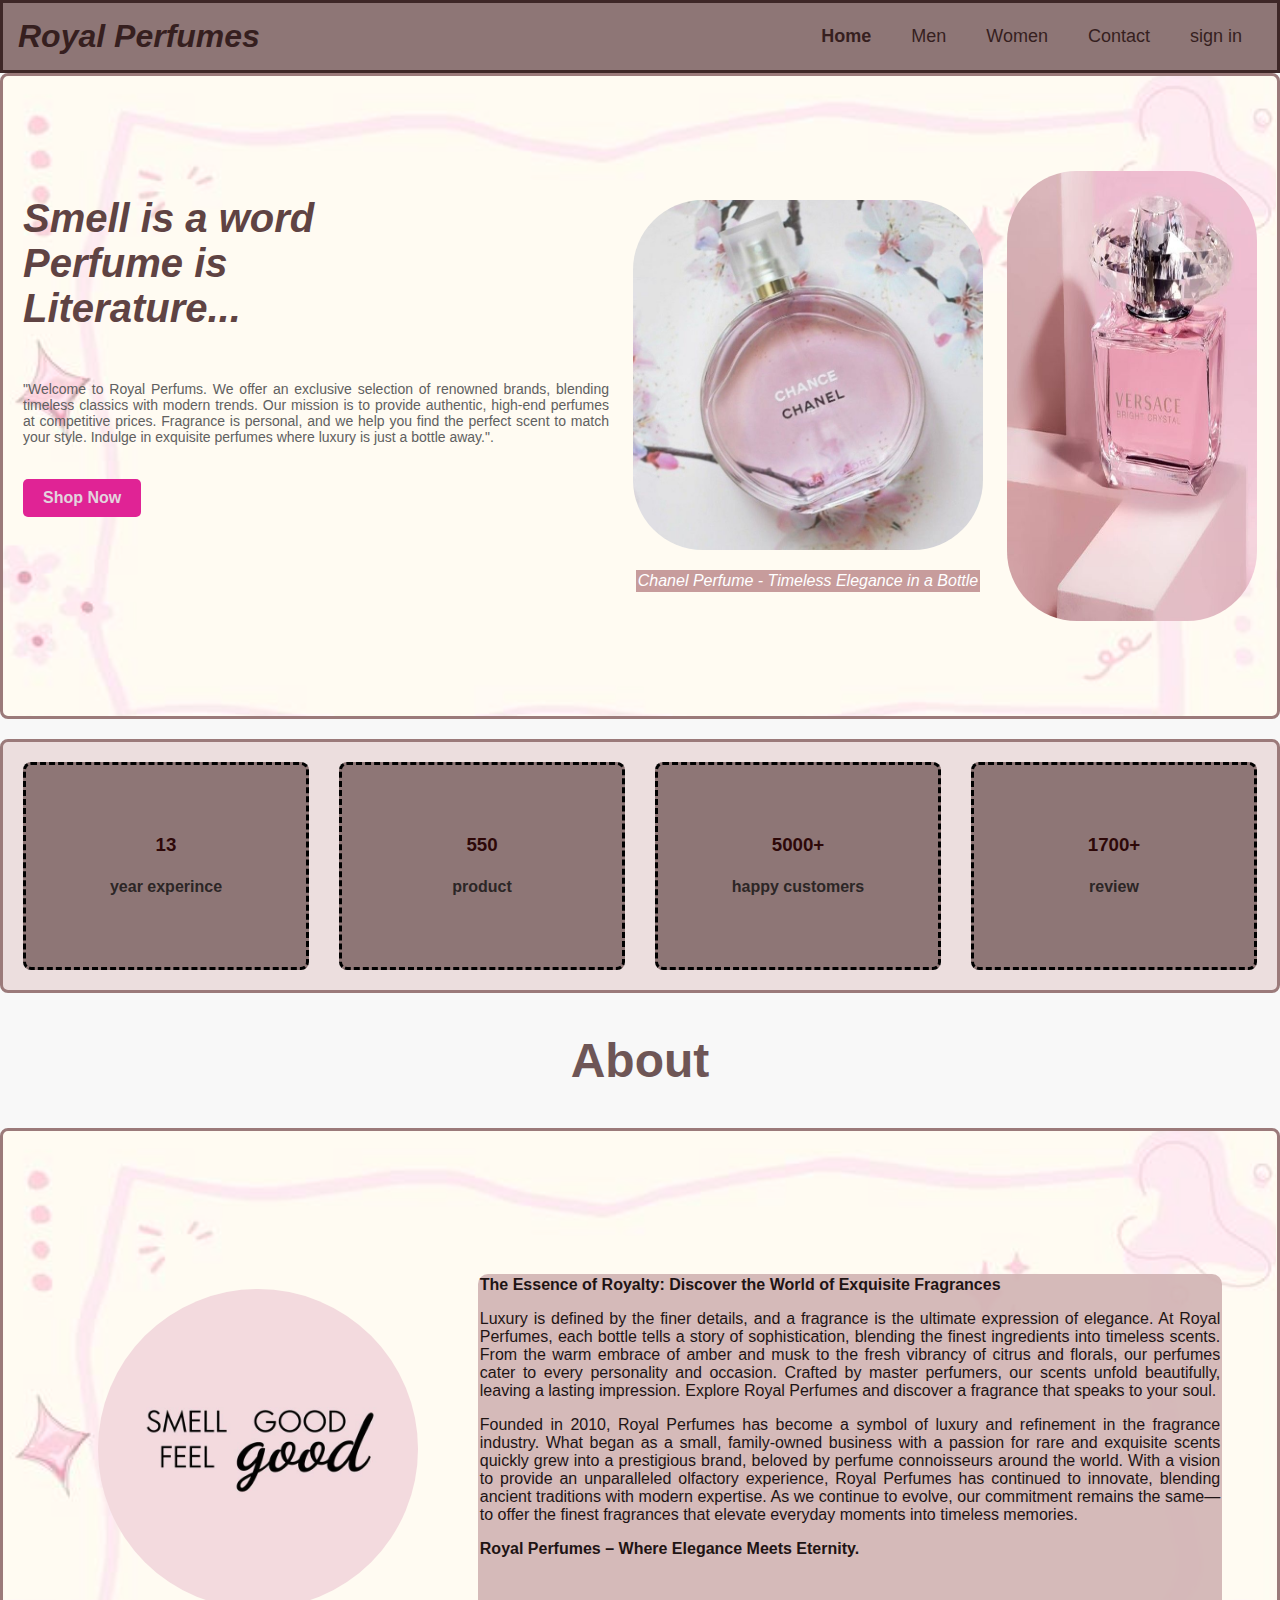
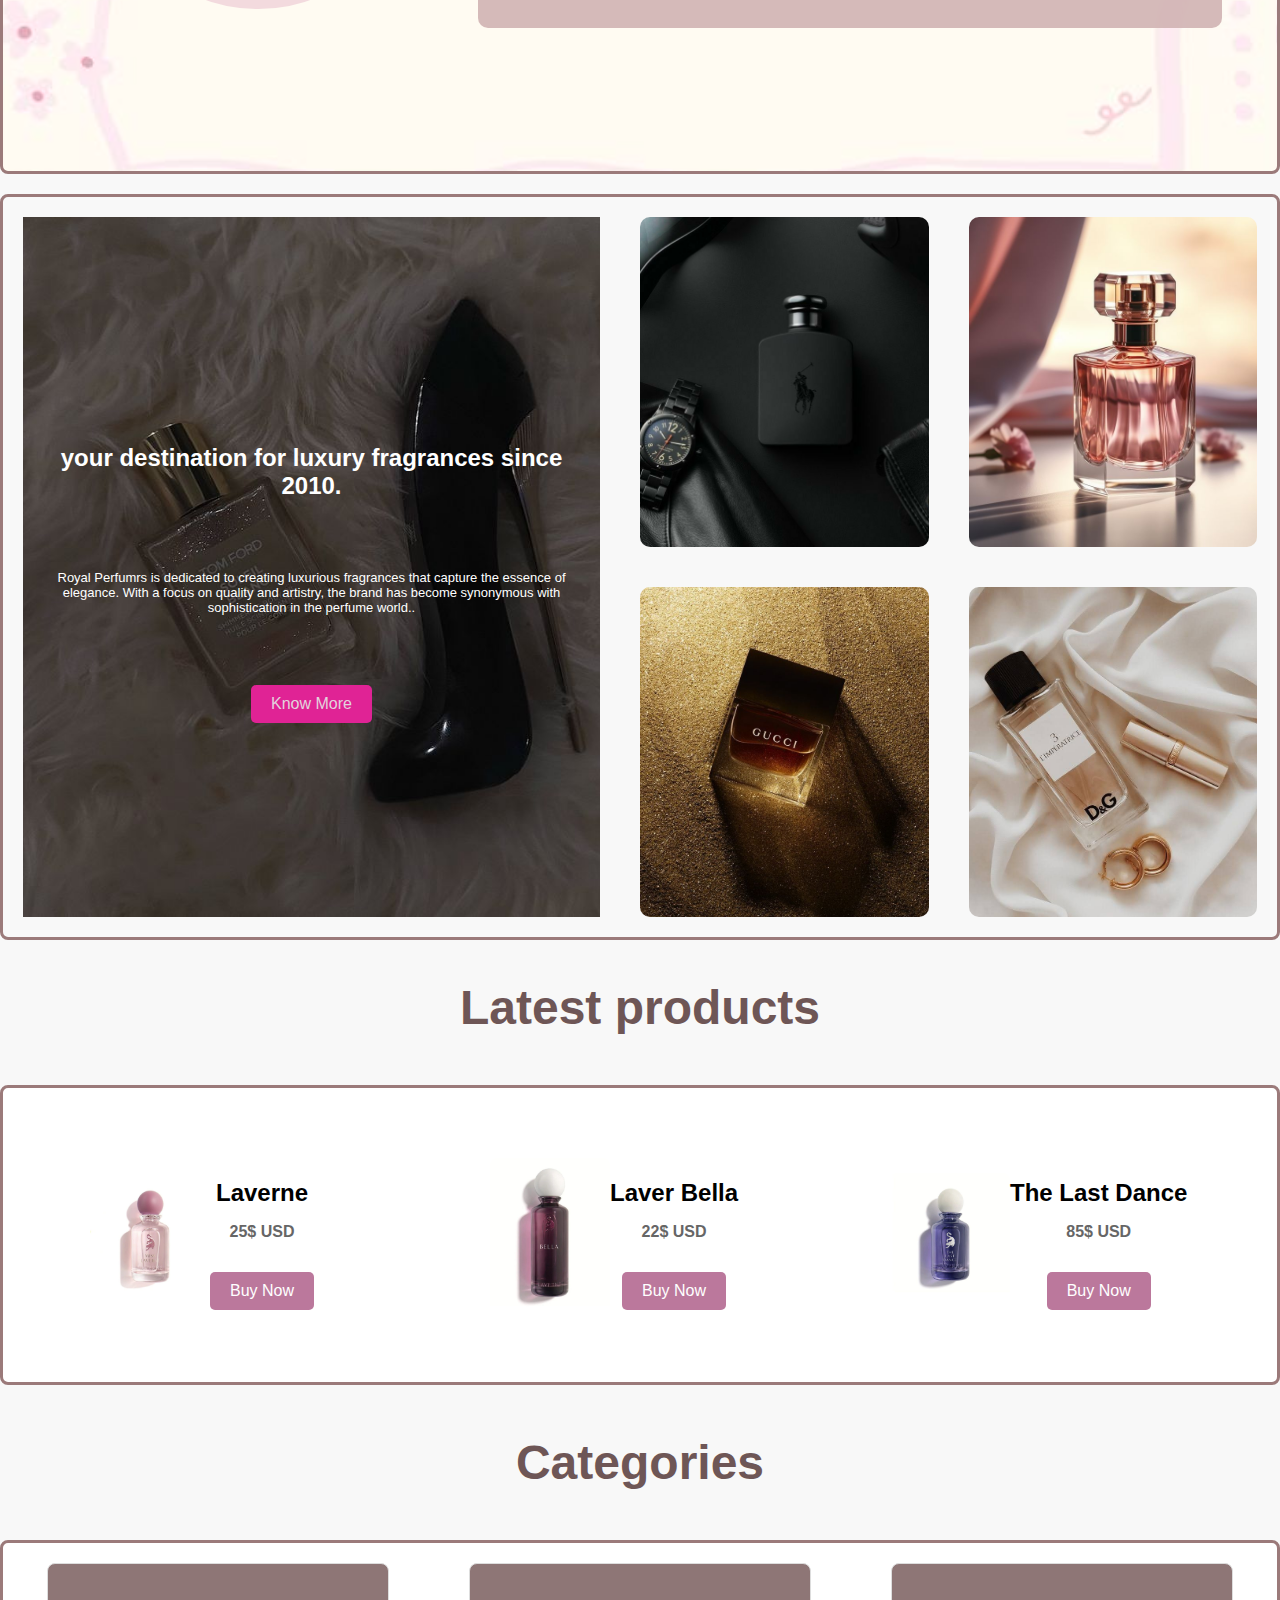
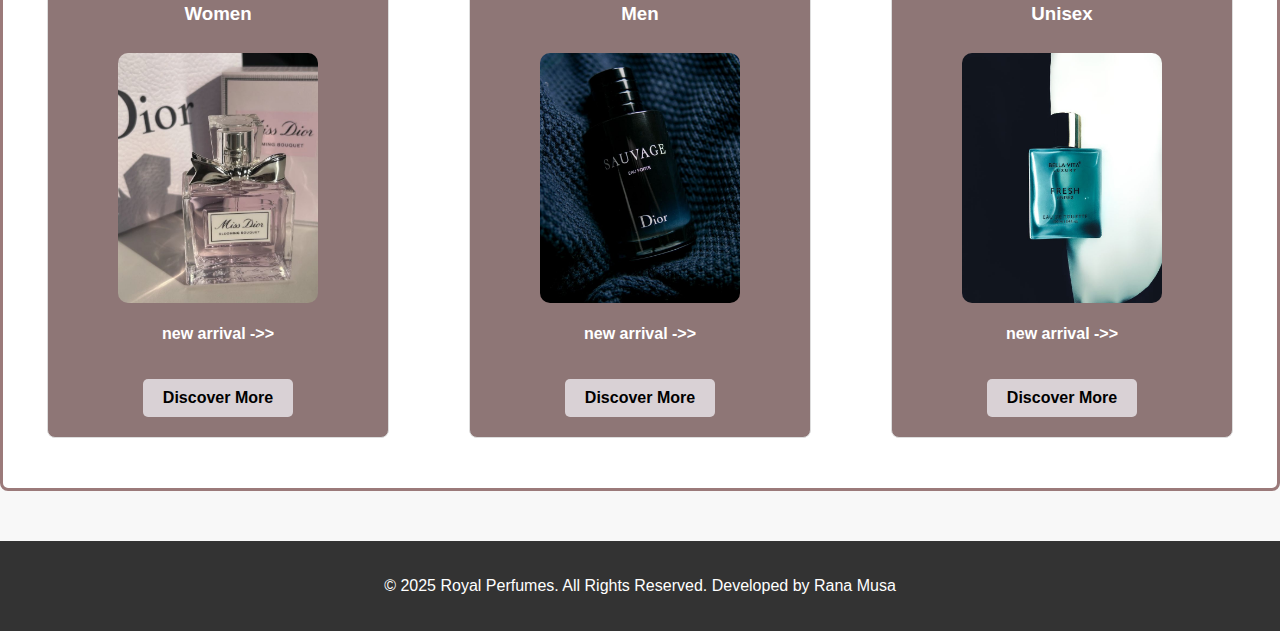
<file: index.html>
<!--Developed by Rana Musa-->
<!DOCTYPE html>
<html lang="en">
<head>
    <meta charset="UTF-8">
    <meta name="viewport" content="width=device-width, initial-scale=1.0">
    <title>Luxury Perfumes</title>
    <link rel="stylesheet" href="css/style.css">
    <link rel="stylesheet" href="css/common.css">

</head>
<body>
    <header>
        <a href="index.html"><h1>Royal Perfumes</h1></a>
        <nav>
            <ul>
                <li><a href="index.html"><strong>Home</strong></a></li>
                <li><a href="#Men">Men</a></li>
                <li><a href="#women">Women</a></li>
                <li><a href="Contact/contact.html">Contact</a></li>
                <li><a href="#about">sign in</a></li>
                
            </ul>
        </nav>
    </header>
    <section class="section">
        <div class="text-container">
            <h2>Smell is a word<br/>Perfume is<br/> Literature...</h2>
            <p class="about_text">"Welcome to Royal Perfums. 
                We offer an exclusive selection of renowned brands, blending timeless classics with modern trends.
                Our mission is to provide authentic, high-end perfumes at competitive prices. Fragrance is personal, 
                and we help you find the perfect scent to match your style. Indulge in exquisite perfumes where luxury is just a bottle away.".
            </p>
            
        <button class="cta-button"><strong>Shop Now</strong></button> 
        </div>
    
        <div class="image-container">
            <figure class="image-container">
                <img class="image1" src="images/img1.jpg" alt="Perfume Chanel">
                <figcaption>Chanel Perfume - Timeless Elegance in a Bottle</figcaption>
            </figure>
            <img class="image2" src="images/img2.jpg" alt="Perfume vercace">
        </div> 
    </section>
    <section class="info-container">
        <div class="info-card">
            <h3><strong>13</strong></h3>
            <h4>year experince</h4>

        </div>
        <div class="info-card">
            <h3><strong>550</strong></h3>
            <h4>product</h4>

        </div>
        <div class="info-card">
            <h3><strong>5000+</strong></h3>
            
            <h4>happy customers</h4>

        </div>
        <div class="info-card">
            <h3><strong>1700+</strong></h3>
            <h4>review</h4>

        </div>

    </section>  
    <h2 class="headings">About</h2>
    <section class="section2">
        
        <div class="pic">
            <img src="images/img16.jpg" alt="Smell good feel good">
        </div>
        <aside class="sidebar">
            <article>
                <strong>The Essence of Royalty: Discover the World of Exquisite Fragrances</strong>
                <p>Luxury is defined by the finer details, and a fragrance is the ultimate expression of elegance.
                At Royal Perfumes, each bottle tells a story of sophistication, blending the finest ingredients into timeless scents.
                From the warm embrace of amber and musk to the fresh vibrancy of citrus and florals, our perfumes cater to every personality and occasion.
                Crafted by master perfumers, our scents unfold beautifully, leaving a lasting impression. Explore Royal Perfumes and discover a
                fragrance that speaks to your soul.</p>
                <p>Founded in 2010, Royal Perfumes has become a symbol of luxury and refinement in the fragrance industry. What began as a small,
                     family-owned business with a passion for rare and exquisite scents quickly grew into a prestigious brand, beloved by perfume 
                     connoisseurs around the world. With a vision to provide an unparalleled olfactory experience, Royal Perfumes has continued to 
                     innovate, blending ancient traditions with modern expertise. As we continue to evolve, our commitment remains the same—to offer 
                     the finest fragrances that elevate everyday moments into timeless memories.</p>
                <strong>Royal Perfumes – Where Elegance Meets Eternity.</strong>
            </article>
        </aside>
    </section>
    
    
   
    <section class="grid-container">
        
        <div class="big-item">
            <h4>your destination for luxury fragrances since 2010.</h4>
            <h6>Royal Perfumrs is dedicated to creating luxurious fragrances that capture the essence of elegance. 
                With a focus on quality and artistry, the brand has become synonymous with sophistication in the perfume world..</h6>
                 
            <a href="/Contact/contact.html"><button class="cta-button">Know More</button>   </a>
          
        </div>
    
       
        <div class="small-item1" >
           
        </div>
        <div class="small-item2"></div>
        <div class="small-item3"></div>
        <div class="small-item4"></div>
    </section>
     
        <h2 class="headings">Latest products</h2>

        <div class="product-container">
        
            <div class="product-card">
                <img class="product-image" src="images/img3.jpg" alt="Product Image Laverne">
                <div class="product-info">
                    <h2 class="product-title">Laverne</h2>
                    <h3 class="product-description">
                        25$ USD

            
                    </h3>
                    <button class="buy-btn">Buy Now</button>
                </div>
            </div>
            
    <div class="product-card">
        
        <img class="product-image" src="images/img4.jpg" alt="Product Image Laver Bella">
                <div class="product-info">
                    <h2 class="product-title">Laver Bella</h2>
                    <h3 class="product-description">
                        22$ USD 
                    </h3>
                    <button class="buy-btn">Buy Now</button>
                </div>
            </div>
            <div class="product-card">
                <img class="product-image" src="images/img5.jpg" alt="Product Image The Last Dance">
                <div class="product-info">
                    <h2 class="product-title">The Last Dance</h2>
                    <h3 class="product-description">
                        85$ USD 
                    </h3>
                    <button class="buy-btn">Buy Now</button>
                </div>
            </div>
    </div>
    


    
    
    <h2 class="headings">Categories</h2>
    
    <div class="Categories-container">
        <div class="Categories-card">
            <h3 class="text">Women</h3>
            <img class="Categories-image" src="images/img6.jpg" alt="Men's Perfume">
            <h4 class="text">new arrival ->> </h4>
            <button class="Categories-button"><strong> Discover More</strong> </button>
        </div>
        <div class="Categories-card">
            <h3 class="text" >Men</h3>
            <img class="Categories-image" src="images/img7.jpg" alt="Women's Perfume">
            <h4 class="text">new arrival ->> </h4>
            <button class="Categories-button"><strong> Discover More</strong></button>
        </div>
        <div class="Categories-card">
            <h3 class="text">Unisex</h3>
            <img class="Categories-image" src="images/img8.jpg" alt="Unisex Perfume">
            <h4 class="text">new arrival ->> </h4>
            <button class="Categories-button"><strong> Discover More</strong></button>
        </div>
        
    </div>
    
    
    
    <footer class="footer">
        <p>&copy; 2025 Royal Perfumes. All Rights Reserved. Developed  by Rana Musa</p>
    </footer>
</body>
</html>
</file>
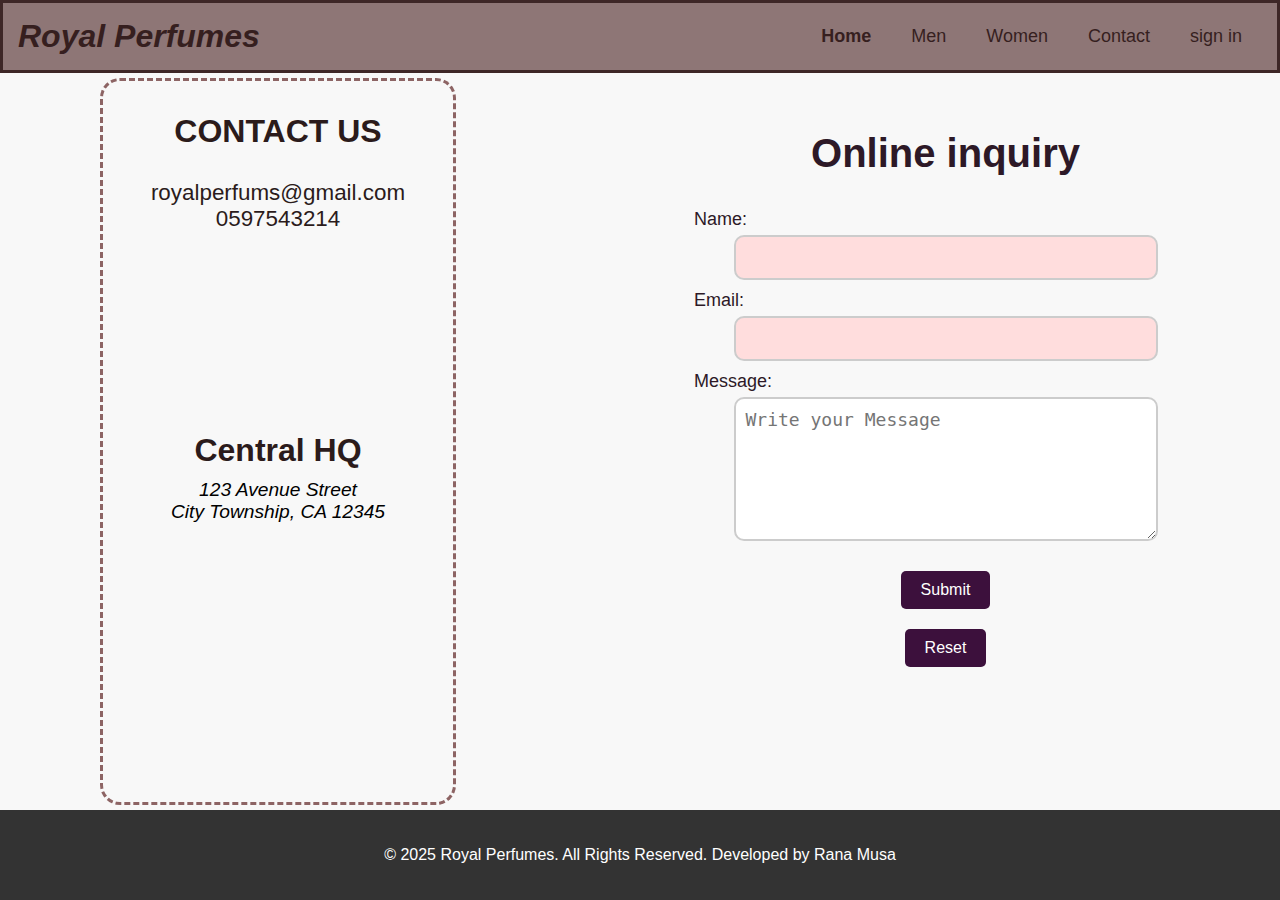
<file: Contact/contact.html>
<!DOCTYPE html>
<html lang="en">
<head>
    <meta charset="UTF-8">
    <meta name="viewport" content="width=device-width, initial-scale=1.0">
    <title>Contact Us</title>
    <link rel="stylesheet" href="../css/common.css">
    <link rel="stylesheet" href="../css/contact.css">
</head>
<body>
    <div class="grid-container">
        <header class="header">
            <a href="../index.html"><h1>Royal Perfumes</h1></a>
            <nav>
                <ul>
                    <li><a href="../index.html"><strong>Home</strong></a></li>
                    <li><a href="#Men">Men</a></li>
                    <li><a href="#women">Women</a></li>
                    <li><a href="/Contact/contact.html">Contact</a></li>
                    <li><a href="#about">sign in</a></li>
                </ul>
            </nav>
        </header>

        <aside class="sidebar">
            <h3>CONTACT US</h3>
            <h4>royalperfums@gmail.com<br/>0597543214</h4>
            <h3>Central HQ</h3>
            <address>123 Avenue Street<br/>City Township, CA 12345</address>
        </aside>

        <main class="main-content">
            <h2 class="form-title">Online inquiry</h2>
            <form method="get">
                <label for="name">Name:</label>
                <input type="text" id="name" name="name" class="input-field" required>

                <label for="email">Email:</label>
                <input type="email" id="email" name="email" class="input-field" required>
                <label for="message">Message:</label>
                <textarea class="textarea-decoration" id="textarea" name="textarea" rows="5" cols="40" placeholder="Write your Message" required></textarea>

                <button type="submit" class="submit-btn">Submit</button>
                <button type="reset" class="submit-btn">Reset</button>
            </form>
        </main>

        <footer class="footer">
            <p>&copy; 2025 Royal Perfumes. All Rights Reserved. Developed by Rana Musa</p>
        </footer>
    </div>
</body>
</html>
</file>
<file: css/style.css>
.section {
  display: flex;
  align-items: center;
  text-align:left;
  justify-content: space-between;
  background-image: url("/images/img9.png");
  height: 600px;
  padding: 20px;
  gap: 20px;
  border-radius: 8px;
  border: solid #9b7a7a ;
  margin-bottom: 20px; 
}
.text-container h2 {
  margin-top: 100px;
  margin-bottom: 50px; 
  font-size: 2.5em;
  color: #5f4343;
  font-weight: bold;
  font-style: italic;
  font-family:'Trebuchet MS', 'Lucida Sans Unicode', 'Lucida Grande', 'Lucida Sans', Arial, sans-serif;
}


.text-container {
  flex: 1; 
  flex-direction: column;
  height: 600px;
}
.about_text {
  color: rgb(96, 96, 96);
  font-size: 14px; 
  text-align: justify;
  flex: 1;
}
.cta-button {
  margin-top: 20px; 
  padding: 10px 20px;
  background-color: #e02395; 
  color: rgb(227, 211, 221);
  border: none;
  border-radius: 5px;
  font-size: 16px;
  cursor: pointer;
}

.cta-button:hover {
  background-color: #ff0099; 
 
  
}
.cta-button:active {
  transform: scale(1.02);
  
}
.image-container {
  display: flex;
  gap: 20px; 
  flex: 1; 
}


.image1 {
 
  width: 350px; 
  height: 350px;
  border-radius: 70px; 
  flex: 0 1 300px;
}

.image2 {
  width: 250px; 
  height: 450px;
  border-radius: 70px; 
  flex: 0 1 300px;

}
@media screen and (max-width: 1024px) {
  .section {
      height: auto;
      flex-direction: column;
      text-align: center;
      padding: 40px 20px;
  }

  .text-container h2 {
      font-size: 2em;
      margin-top: 0;
  }

  .about_text {
      font-size: 16px;
      text-align: center;
  }

  .cta-button {
      align-self: center;
  }

  .image-container {
      justify-content: center;
      gap: 15px;
  }

  .image1, .image2 {
      width: 250px;
      height: auto;
  }
 
}

@media screen and (max-width: 768px) {

.text-container h2 {
  font-size: 1.8em;
}

.about_text {
  font-size: 14px;
}

.image-container {
  flex-direction: column;
  align-items: center;
}

.image1, .image2 {
  width: 80%;
  max-width: 300px;
}


}


@media screen and (max-width: 480px) {
  .section {
      padding: 20px;
  }

  .text-container h2 {
      font-size: 1.5em;
  }

  .about_text {
      font-size: 13px;
      text-align: center;
  }

  .image1, .image2 {
      width: 90%;
      max-width: 250px;
  }

}


/******************************************************************************************************************************************/
/* Info Container */
.info-container {
  display: flex;
  flex-direction: row;
  justify-content: center;
  align-items: center;
  background-color: #ecdede;
  border-radius: 8px;
  padding: 20px;
  gap: 30px;
  border: solid #9b7a7a ;
  margin-bottom: 40px;
  
}
.info-container:hover
{
  border: solid #9b7a7a ;
}
.info-card{
  display: flex;
  background-color: #8e7676;
  flex-direction: column;
  border-radius: 8px;
  padding: 50px;
  width: 300px;
  flex: 0 1 300px;
  align-items: center;
  text-align: center;
  border-style: dashed ;
  border-color: solid #9b7a7a ;
  
}

.info-card h3{
  color: #2d0808;
  margin-bottom: 1px;

}
.info-card h4{
  color: #2c2626;
} 

@media screen and (max-width: 1024px) {
  .info-container {
    gap: 20px;
  }

  .info-card {
    width: 250px;
    padding: 40px;
  }

  .info-card h3 {
    font-size: 22px;
  }

  .info-card h4 {
    font-size: 16px;
  }
}

@media screen and (max-width: 768px) {
  .info-container {
    gap: 15px;
  }

  .info-card {
    width: 220px;
    padding: 30px;
  }

  .info-card h3 {
    font-size: 20px;
  }

  .info-card h4 {
    font-size: 14px;
  }
}

@media screen and (max-width: 480px) {
  .info-container {
    flex-direction: column; 
    align-items: center;
    gap: 10px;
  }

  .info-card {
    width: 150px; 
    height: 150px; 
    padding: 10px; 
    display: flex;
    justify-content: center;
    align-items: center;
    text-align: center;
    border-radius: 8px;
    border: dashed solid #9b7a7a;
  }

  .info-card h3 {
    font-size: 18px;
    margin-bottom: 5px; 
  }

  .info-card h4 {
    font-size: 12px;
    margin-top: 0;
   
  }
}


/******************************************************************************************************************************************/

.grid-container {
  display: grid;
  grid-template-columns: 2fr 1fr 1fr; 
  grid-template-rows: 1fr 1fr;
  grid-template-areas:
      "big small1 small2"
      "big small3 small4";
  height: 700px;
  padding: 20px;
  gap: 40px;
  border-radius: 8px;
  border: solid #9b7a7a;
  margin-bottom: 2px;
}


.big-item {
  grid-area: big; 
  color: white;
  display: flex;
  align-items: center;
  justify-content: center;
  font-size: 24px;
  padding: 20px;
  background-image: url("../images/img10.jpg");
  background-size: cover;
  text-align: center;
  flex-direction: column;
}


.big-item h4 {
  margin-bottom: 70px; 
}

.big-item h6 {
  margin-top: 0; 
  font-size: 13px;
  font-weight: lighter;
  margin-bottom: 50px;
}


.small-item1, .small-item2, .small-item3, .small-item4 {
  background-color: #d4bebe;
  color: black;
  display: flex;
  align-items: center;
  justify-content: center;
  font-size: 18px;
  padding: 2px;
  border-radius: 10px;
  background-size: cover;
}

.small-item1 {
  grid-area: small1;
  background-image: url("../images/img12.jpg");
}

.small-item2 {
  grid-area: small2;
  background-image: url("../images/img13.jpg");
}

.small-item3 {
  grid-area: small3;
  background-image: url("../images/img14.jpg");
}

.small-item4 {
  grid-area: small4;
  background-image: url("../images/img15.jpg");
}

@media screen and (max-width: 1024px) {
  .grid-container {
    display: grid;
    grid-template-columns: 1fr; 
    grid-template-rows: 5fr 1fr 1fr 1fr 1fr;
    grid-template-areas:
      "big"
      "small1"
      "small2"
      "small3"
      "small4"; 
    height: auto;
  }
  
  .small-item1,.small-item2, .small-item3, .small-item4 {
    background-size: contain; 
    background-position: center; 
    background-repeat: no-repeat; 
    height: 100%; 
    width: 100%; 
    background-color: white;
    
    
  }
  
  .big-item {
    font-size: 27px;
    padding: 8px;
  }

  .small-item1, .small-item2, .small-item3, .small-item4 {
    width: 100%;
    height: 150px; 
    font-size: 14px;
  }
  
}

@media screen and (max-width: 768px) {
  .grid-container {
    grid-template-columns: 1fr; 
    grid-template-rows: 5fr 1fr 1fr 1fr 1fr;
    grid-template-areas:
      "big"
      "small1"
      "small2"
      "small3"
      "small4"; 
    height: auto;
  }

  .big-item {
    font-size: 20px;
  }

  .big-item h4 {
    margin-bottom: 30px; 
  }

  .big-item h6 {
    font-size: 12px; 
    margin-bottom: 30px; 
  }

  .small-item1, .small-item2, .small-item3, .small-item4 {
    font-size: 16px; 
  }
}

@media screen and (max-width: 480px) {
  

  .big-item {
    font-size: 18px; 
    background-size: contain;
    
  }

  .big-item h4 {
    margin-bottom: 20px;
  }

  .big-item h6 {
    font-size: 10px; 
    margin-bottom: 20px;
  }

  .small-item1, .small-item2, .small-item3, .small-item4 {
    font-size: 14px; 
  }
}



/******************************************************************************************************************************/

.product-container {
  display: flex;
  flex-direction: row;
  justify-content: center;
  align-items: center;
  
  background-color: #ffffff;
  border: 1px solid #ddd;
  border-radius: 8px;
  padding: 20px;
  
  margin-top: 50px;
  margin-bottom: 50px;
  border: solid #9b7a7a ;
}

.product-card {
  background-color: #fff;
  border-radius: 8px;
  padding: 50px;
  width: 300px; 
  flex: 0 1 300px;
  display: flex;
  flex: 0 1 300px; 
  align-items: center;
  text-align: center;
  
}
.product-card:hover{
  transform: scale(1.09);
}
.product-image {
  width: 40%;
  
  border-radius: 8px;
}
.product-info {
  margin-top: 10px;
}

.product-title {
  font-size: 1.5em;
  margin: 10px 0;
}

.product-description { 
  font-size: 1em;
  color: #666;
}

.buy-btn {
  margin-top: 15px;
  padding: 10px 20px;
  background-color: #bb789c; 
  color: white;
  border: none;
  border-radius: 5px;
  cursor: pointer;
  font-size: 16px;
  transition: transform 0.2s, background-color 0.3s;
}

.buy-btn:hover {
  background-color: #bc568c; 
  transform: scale(1.05);
}
/***********************************************************************************************************/
.Categories-container {
  display: flex;
  flex-direction: row;
  justify-content: center;
  align-items: center;
  background-color: #ffffff;
  border: 1px solid #ddd;
  border-radius: 8px;
  padding: 20px;
  gap: 80px;
  margin-top: 50px;
  margin-bottom: 50px;
  border: solid #9b7a7a ;
  transition: 0.4;
}

.Categories-card {
  display: flex;
  flex-direction: column;
  justify-content: center;
  align-items: center;
  flex: 0 1 300px;
  background-color: #8e7676;
  border: 1px solid #ddd;
  border-radius: 8px;
  padding: 20px;
  margin-bottom: 30px;
  
}
.text{
  color: white;
}
.Categories-card:hover{
  background-color: #906d6d ;
  transform: scale(1.02);
}

.Categories-image {
  width: 80%;  
  max-width: 200px; 
  height: auto;
  border-radius: 10px;
  margin-top: 10px;
}

.Categories-button {
  margin-top: 15px; 
  padding: 10px 20px;
  background-color: #d9d1d5; 
  color: rgb(0, 0, 0);
  border: none;
  border-radius: 5px;
  cursor: pointer;
  font-size: 16px;
}

.Categories-button:hover {
  background-color: #fff8fc; 
}
.Categories-button:active {
  transform: scale(1.02);
}

/******************************************************************************************************************/






.headings {
  color: #6e5656;
  font-size: 3em;
}

  
 
  @media (max-width: 650px) {
    .product-container {
      flex-direction: column;
      align-items: center;
    }
    .Categories-container{
      flex-direction: column;
      align-items: center;
    }
  
  }
  





  .section2 {
    display: flex;
    align-items: center;
    justify-content: center;
    background-image: url("/images/img9.png");
    height: 600px;
    padding: 20px;
    gap: 20px;
    border-radius: 8px;
    border: solid #9b7a7a;
    margin-bottom: 20px;
    flex-wrap: wrap; 
}

.sidebar {
    width: 60%; 
    height: 350px;
    background-color: rgba(208, 179, 179, 0.9); 
    padding: 2px;
    text-align: center;
    text-align: justify;
    font-size: 1em;
    border-radius: 10px;
    color: #1e1414;
}

.sidebar:hover {
    transform: scale(1.02);
}

.pic img {
    width: 80%;
    max-width: 400px; 
    height: auto;
    border-radius: 180px;
}


@media (max-width: 1024px) {
    .section2 {
      height: auto; 
    }
    
    .sidebar {
        width: 80%; 
        margin-right: 8px; 
        font-size: 1em;
    }
    
    .pic img {
        max-width:40%; 

    }
}

@media (max-width: 768px) {
    .section2 {
        height: auto; 
    }
    
    .sidebar {
        width: 90%; 
        font-size: 0.8em;
    }
    
    .pic img {
        max-width: 30%; 

    }
}

@media (max-width: 480px) {
    .section2 {
        padding: 2px; 
        font-size: 0.8em;
    }
    
    .sidebar {
        width: 100%; 
        height: auto; 
        margin-bottom: 10px;
        margin-left: 10px;
    }
    
    .pic img {
        max-width: 30%; 
        margin-top: 10px;
    }
}


figure {
  padding: 4px;  /* Space inside the border */
  margin: auto;  /* Centers the figure */
  width:fit-content;  /* Adjust width to content */
  display: flex;
  flex-direction: column;  /* Ensures figcaption appears below image */
  align-items: center;
}

figcaption {
  background-color: rgb(199, 156, 156);
  color: white;
  font-style: italic;
  padding: 2px;
  text-align: center;
}
</file>
<file: css/common.css>
body {
  font-family: Arial, sans-serif;
  margin: 0;
  padding: 0;
  background-color: #f8f8f8;
  text-align: center;
}


header {
  grid-area: header;
  background-color: #8e7676;
  color: rgb(0, 0, 0);
  padding: 15px;
  position: sticky;
  top: 0;
  border: solid #3e2727;
  display: flex;
  justify-content: space-between;
  align-items: center;
  flex-wrap: wrap;
  
}


header a {
  text-decoration: none;
  color: #361f1f;
  margin: 0;
}

header a h1 {
  text-align: left;
  margin: 0;
  color: #361f1f;
  font-style: italic;
  font-family: 'Gill Sans', 'Gill Sans MT', Calibri, 'Trebuchet MS', sans-serif;
  
  
}

header h1:hover {
  cursor: pointer;
  transform: scale(1.02);
  color: #000000;
}


nav ul {
  list-style: none;
  padding: 0;
  margin: 0;
  display: flex; 
  flex-wrap: wrap;
  justify-content: flex-end;
}

nav ul li {
  display: inline-block;
  margin: 0 10px;
}

nav ul li a {
  color: #361f1f;
  padding: 6px 10px;
  text-decoration: none;
  transition: 0.4s;
  font-size: large;
}

nav ul li a:hover {
  color: #ffffff;
  cursor: pointer;
}

nav ul li a:active {
  font-size: 1.3em;
}


.footer {
  grid-area: footer;
  background: #333;
  color: white;
  padding: 20px;
  text-align: center;
  bottom: 0;
 
}


@media screen and (max-width: 1024px) {
  nav ul {
    justify-content: center; 
    
  }

  nav ul li a {
    font-size: 16px;
    padding: 5px 8px; 
  }
}

@media screen and (max-width: 768px) {
  header {
    flex-direction: row; 
    justify-content: space-between;
    padding: 10px;
  }

  nav ul {
    justify-content: center; 
    gap: 10px;
  }

  nav ul li a {
    font-size: 14px; 
    padding: 4px 6px;
  }
}

@media screen and (max-width: 480px) {
  header {
    padding: 8px;
    flex-direction: row; 
    align-items: center;
  }

  header a h1 {
    font-size: 1.2em; 
    margin-bottom: 15px;
  }

  nav ul {
    gap: 5px;
  }

  nav ul li a {
    font-size: 15px; 
    padding: 3px 5px;
  }
}
</file>
<file: css/contact.css>
.grid-container {
    display: grid;
    grid-template-areas:
        "header header header"
        "sidebar main-content main-content"
        "footer footer footer";
    grid-template-columns: 1fr 3fr;
    grid-template-rows: auto 1fr auto;
    width: 100%;
    height: 100vh;
    gap: 5px;
}


.sidebar {
    grid-area: sidebar;
    border: solid #8d6464;
    border-style: dashed;
    border-radius: 20px;
    text-align: center;
    margin-left: 100px;
    width: 350px;
}

.sidebar h3 {
    color: #2b1b1b;
    margin-bottom: 10px;
    font-size: 2em;
}

.sidebar h4 {
    font-weight: lighter;
    color: #2b1b1b;
    margin-bottom: 200px;
    font-size: 1.4em;
    text-decoration: none;
}
.sidebar address{
    margin-bottom: 40px;
    font-size: 1.2em;
}


.main-content {
    grid-area: main-content;
    padding: 20px;
    max-width: 700px;
    border-radius: 20px;
    text-align: center;
    display: flex;
    flex-direction: column;
    align-items: center;
    margin-left: 150px;
}


form {
    width: 100%;
    display: flex;
    flex-direction: column;
    align-items: center;
}

form label {
    margin-bottom: 5px;
    color: rgb(45, 25, 39);
    font-size: 18px;
    text-align: left;
    width: 80%;
}
.form-title{
    color: rgb(45, 25, 39) ;
    font-size: 2.5em;
}


.input-field {
    border: 2px solid #ccc;
    padding: 10px;
    margin-bottom: 10px;
    width: 80%;
    max-width: 400px;
    color: #333;
    font-size: 18px;
    border-radius: 10px;
}

.textarea-decoration {
    border: 2px solid #ccc;
    height: 120px;
    padding: 10px;
    margin-bottom: 10px;
    width: 80%;
    max-width: 400px;
    color: #333;
    font-size: 18px;
    border-radius: 10px;
}


.submit-btn {
    margin-top: 20px;
    padding: 10px 20px;
    cursor: pointer;
    border: none;
    color: #fff;
    background-color: #3c103c;
    border-radius: 5px;
    font-size: 16px;
    transition: 0.3s ease-in-out;
}

.submit-btn:hover {
    background-color: #190019;
}


.input-field:valid {
    background: #DFE;
}

.input-field:invalid {
    background-color: #FDD;
}

.input-field:focus {
    background: #dfefff;
}


@media screen and (max-width: 1024px) {
    .grid-container {
        grid-template-areas:
            "header"
            "main-content"
            "sidebar"
            "footer";
        grid-template-columns: 1fr;
        grid-template-rows: auto 1fr auto auto;
    }

    .sidebar {
        margin-left: 1px;
        width: 100%;
        margin-top: 20px;
    }

    .main-content {
       margin-left: 160px;
    }
}


@media screen and (max-width: 768px) {
    body {
        display: block;
        padding: 10px;
    }

    .grid-container {
        display: flex;
        flex-direction: column;
        align-items: center;
    }

    .sidebar {
        width: 90%;
        margin-top: 20px;
    }

    .main-content {
        margin-left: 0;
        width: 90%;
    }
}

@media screen and (max-width: 480px) {
    .sidebar {
        width: 100%;
        margin-top: 20px;
    }

    .main-content {
        margin-left: 5px;
        width: 100%;
    }
}
</file>
